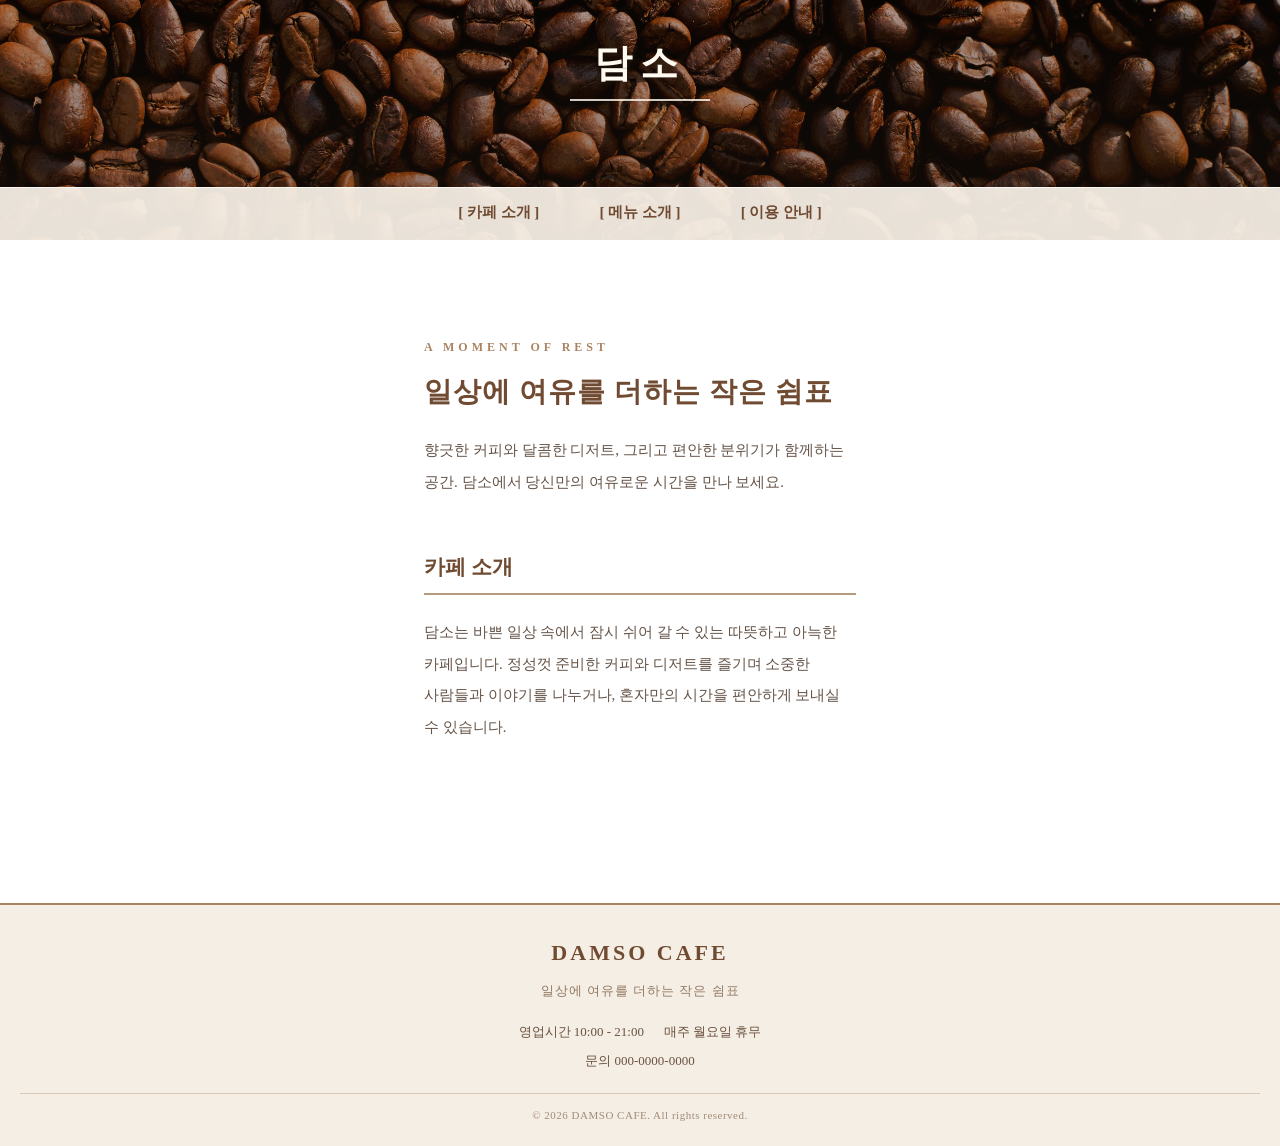
<file: index.html>
<!DOCTYPE html>
<html lang="en">

<head>
    <meta charset="UTF-8">
    <meta name="viewport" content="width=device-width, initial-scale=1.0">
    <title>담소카페</title>
    <style>
        * {
            padding: 0;
            margin: 0;
            box-sizing: border-box;
        }


        /* 상단 전체 */
        header {
            width: 100%;
            height: 240px;
            box-sizing: border-box;

            background-color: #8b725c;
            background-image:
                linear-gradient(to bottom,
                    rgba(48, 32, 20, 0.15),
                    rgba(48, 32, 20, 0.35)),
                url("img/coffee.jpg");
            background-size: cover;
            background-position: center;

            display: flex;
            flex-direction: column;
            justify-content: space-between;

            overflow: hidden;
        }

        /* 카페 이름 */
        #title {
            color: #fffaf0;
            text-align: center;
            text-shadow: 2px 2px 5px rgba(50, 30, 15, 0.55);
        }

        #title h1 {
            display: inline-block;
            margin: 28px 20px 16px;
            padding: 10px 24px;

            font-size: 38px;
            letter-spacing: 8px;
            font-weight: bold;

            border-bottom: 2px solid rgba(255, 250, 240, 0.8);
        }

        /* 하단 메뉴 바 */
        #nav {
            width: 100%;
            box-sizing: border-box;
            padding: 0 20px;

            background-color: rgba(250, 244, 234, 0.92);
            border-top: 1px solid rgba(255, 255, 255, 0.7);
        }

        /* 메뉴 목록 */
        #nav ul {
            display: flex;
            justify-content: center;
            align-items: center;
            gap: 50px;

            width: 100%;
            margin: 0;
            padding: 0;

            list-style: none;
            flex-wrap: nowrap;
        }

        /* 메뉴 항목 */
        #nav ul li {
            display: block;
            padding: 15px 5px;

            color: #704b32;
            font-size: 15px;
            font-weight: bold;
            white-space: nowrap;

            border-bottom: 3px solid transparent;
            cursor: pointer;

            transition:
                color 0.2s ease,
                border-color 0.2s ease;
        }

        section {
            padding: 50px 400px;
        }

        /* 메뉴 제목 */
        section h3 {
            margin: 36px 0 16px;
            padding: 8px 0;

            color: #704b32;
            font-size: 22px;
            font-weight: bold;
            letter-spacing: 1px;

            border-bottom: 2px solid #a98462;
        }

        /* 메뉴 이미지와 소개글 배치 */
        .box {
            width: 100%;
            display: grid;
            grid-template-columns: 220px minmax(0, 1fr);
            gap: 24px;
            align-items: start;

            box-sizing: border-box;
        }

        /* 메뉴 이미지 */
        .box img {
            display: block;
            width: 100%;
            height: 220px;

            object-fit: cover;
            border: 1px solid #c7b29a;
            box-sizing: border-box;
        }

        /* 메뉴 소개글 */
        .box p {
            margin: 0;
            padding: 0;

            color: #514237;
            font-size: 15px;
            line-height: 2;
            word-break: keep-all;
            overflow-wrap: break-word;
        }

        /* 메뉴 사이 여백 */
        .box+h3 {
            margin-top: 42px;
        }

        /* 하단 푸터 */
        .cafe-footer {
            width: 100%;
            margin-top: 60px;
            padding: 28px 20px 20px;
            box-sizing: border-box;

            text-align: center;
            color: #6b5140;
            background-color: #f5eee4;

            border-top: 2px solid #a98462;
            font-size: 13px;
            line-height: 1.8;
        }

        /* 카페 이름 */
        .cafe-footer .footer-title {
            color: #704b32;
            font-family: Georgia, serif;
            font-size: 22px;
            font-weight: bold;
            letter-spacing: 3px;
        }

        /* 짧은 소개 문구 */
        .cafe-footer .footer-copy {
            margin: 6px 0 18px;
            color: #927963;
            font-size: 13px;
            letter-spacing: 1px;
        }

        /* 영업 정보 */
        .cafe-footer .footer-info {
            display: flex;
            justify-content: center;
            flex-wrap: wrap;
            gap: 6px 20px;

            margin-bottom: 6px;
        }

        /* 연락처 */
        .cafe-footer .footer-contact {
            margin-top: 4px;
            color: #6b5140;
        }

        /* 저작권 */
        .cafe-footer .footer-copyright {
            margin: 20px 0 0;
            padding-top: 12px;

            border-top: 1px solid #d8c8b5;
            color: #a18c78;
            font-size: 11px;
            letter-spacing: 0.5px;
        }

        /* 기본 소개 영역 */
        #basic {
            width: 90%;
            max-width: 900px;
            margin: 0 auto;
            padding: 50px 0;

            color: #514237;
            box-sizing: border-box;
        }

        /* 영문 소제목 */
        #basic .sub-title {
            margin: 0 0 16px;

            color: #a98462;
            font-size: 12px;
            font-weight: bold;
            letter-spacing: 4px;
        }

        /* 메인 제목 */
        #basic h2:first-of-type {
            margin: 0 0 22px;

            color: #704b32;
            font-size: 28px;
            line-height: 1.5;
            letter-spacing: 1px;
        }

        /* 소개 문단 */
        #basic p:not(.sub-title) {
            margin: 0;

            color: #655448;
            font-size: 15px;
            line-height: 2.1;
            word-break: keep-all;
        }

        /* 카페 소개 제목 */
        #basic h2:nth-of-type(2) {
            margin: 55px 0 22px;
            padding-bottom: 12px;

            color: #704b32;
            font-size: 21px;

            border-bottom: 2px solid #b69a7c;
        }
    </style>
</head>

<body>
    <header>
        <div id="title">
            <h1>담소</h1>
        </div>
        <div id="nav">
            <ul>
                <li id="category1">[ 카페 소개 ]</li>
                <li id="category2">[ 메뉴 소개 ]</li>
                <li id="category3">[ 이용 안내 ]</li>
            </ul>
        </div>
    </header>
    <section>
        <div id="demo">
            <div id="basic">
                <p class="sub-title">A MOMENT OF REST</p>
                <h2>일상에 여유를 더하는 작은 쉼표</h2>
                <p>
                    향긋한 커피와 달콤한 디저트,
                    그리고 편안한 분위기가 함께하는 공간.
                    담소에서 당신만의 여유로운 시간을 만나 보세요.
                </p>
                <h2>카페 소개</h2>
                <p>
                    담소는 바쁜 일상 속에서 잠시 쉬어 갈 수 있는
                    따뜻하고 아늑한 카페입니다.
                    정성껏 준비한 커피와 디저트를 즐기며
                    소중한 사람들과 이야기를 나누거나,
                    혼자만의 시간을 편안하게 보내실 수 있습니다.
                </p>
            </div>
        </div>
    </section>
    <footer class="cafe-footer">
        <div class="footer-title">DAMSO CAFE</div>

        <p class="footer-copy">
            일상에 여유를 더하는 작은 쉼표
        </p>

        <div class="footer-info">
            <span>영업시간 10:00 - 21:00</span>
            <span>매주 월요일 휴무</span>
        </div>

        <div class="footer-contact">
            문의 000-0000-0000
        </div>

        <p class="footer-copyright">
            © 2026 DAMSO CAFE. All rights reserved.
        </p>
    </footer>

    <script>
        const category1 = document.getElementById("category1");
        const category2 = document.getElementById("category2");
        const category3 = document.getElementById("category3");
        const demo = document.getElementById("demo");

        category1.addEventListener("click", function () {

            //서버통신
            const xhttp = new XMLHttpRequest();
            xhttp.open("GET", "category1.txt");
            xhttp.onload = function () {
                demo.innerHTML = xhttp.responseText;
            }
            xhttp.send();

        });

        category2.addEventListener("click", function () {

            //서버통신
            const xhttp = new XMLHttpRequest();
            xhttp.open("GET", "category2.txt");
            xhttp.onload = function () {
                demo.innerHTML = xhttp.responseText;
            }
            xhttp.send();

        });

        category3.addEventListener("click", function () {

            //서버통신
            const xhttp = new XMLHttpRequest();
            xhttp.open("GET", "category3.txt");
            xhttp.onload = function () {
                console.log(xhttp.response);
                demo.innerHTML = xhttp.response;
            }
            xhttp.send();

        });


    </script>
</body>

</html>
</file>
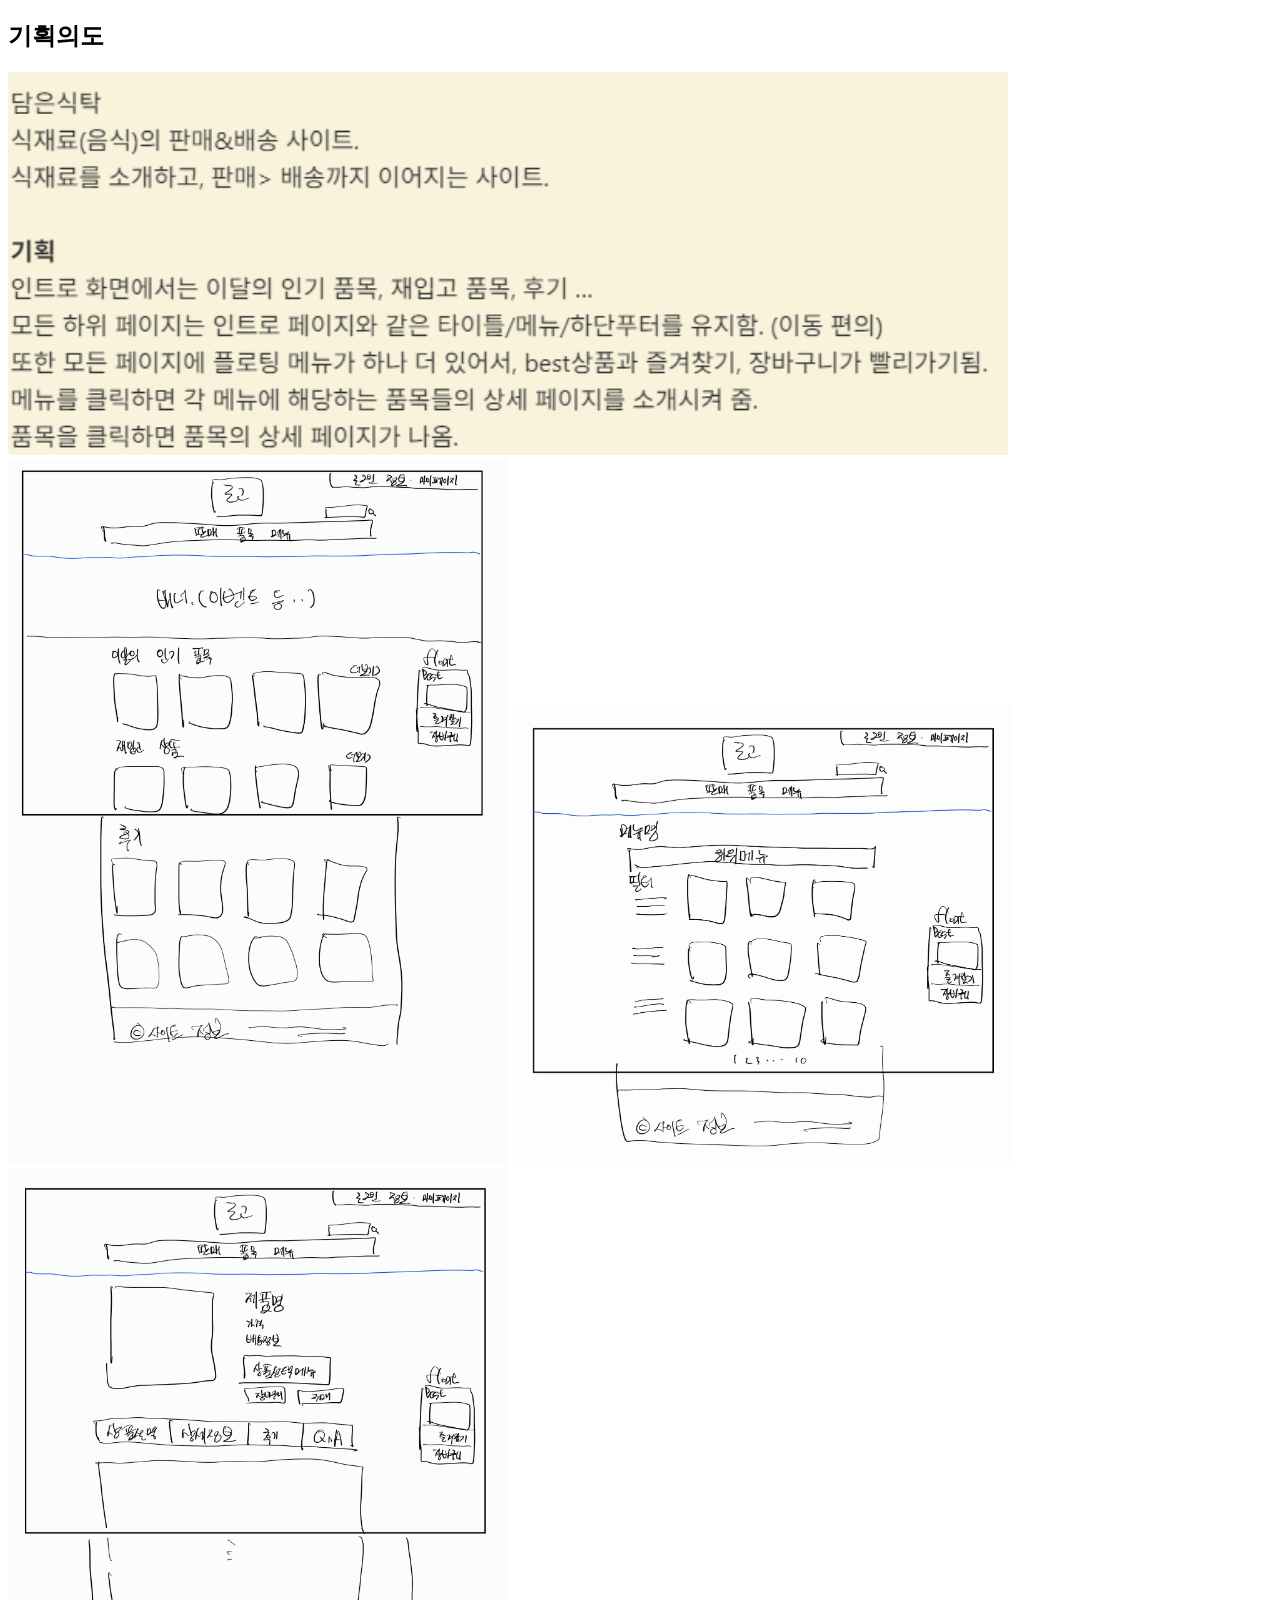
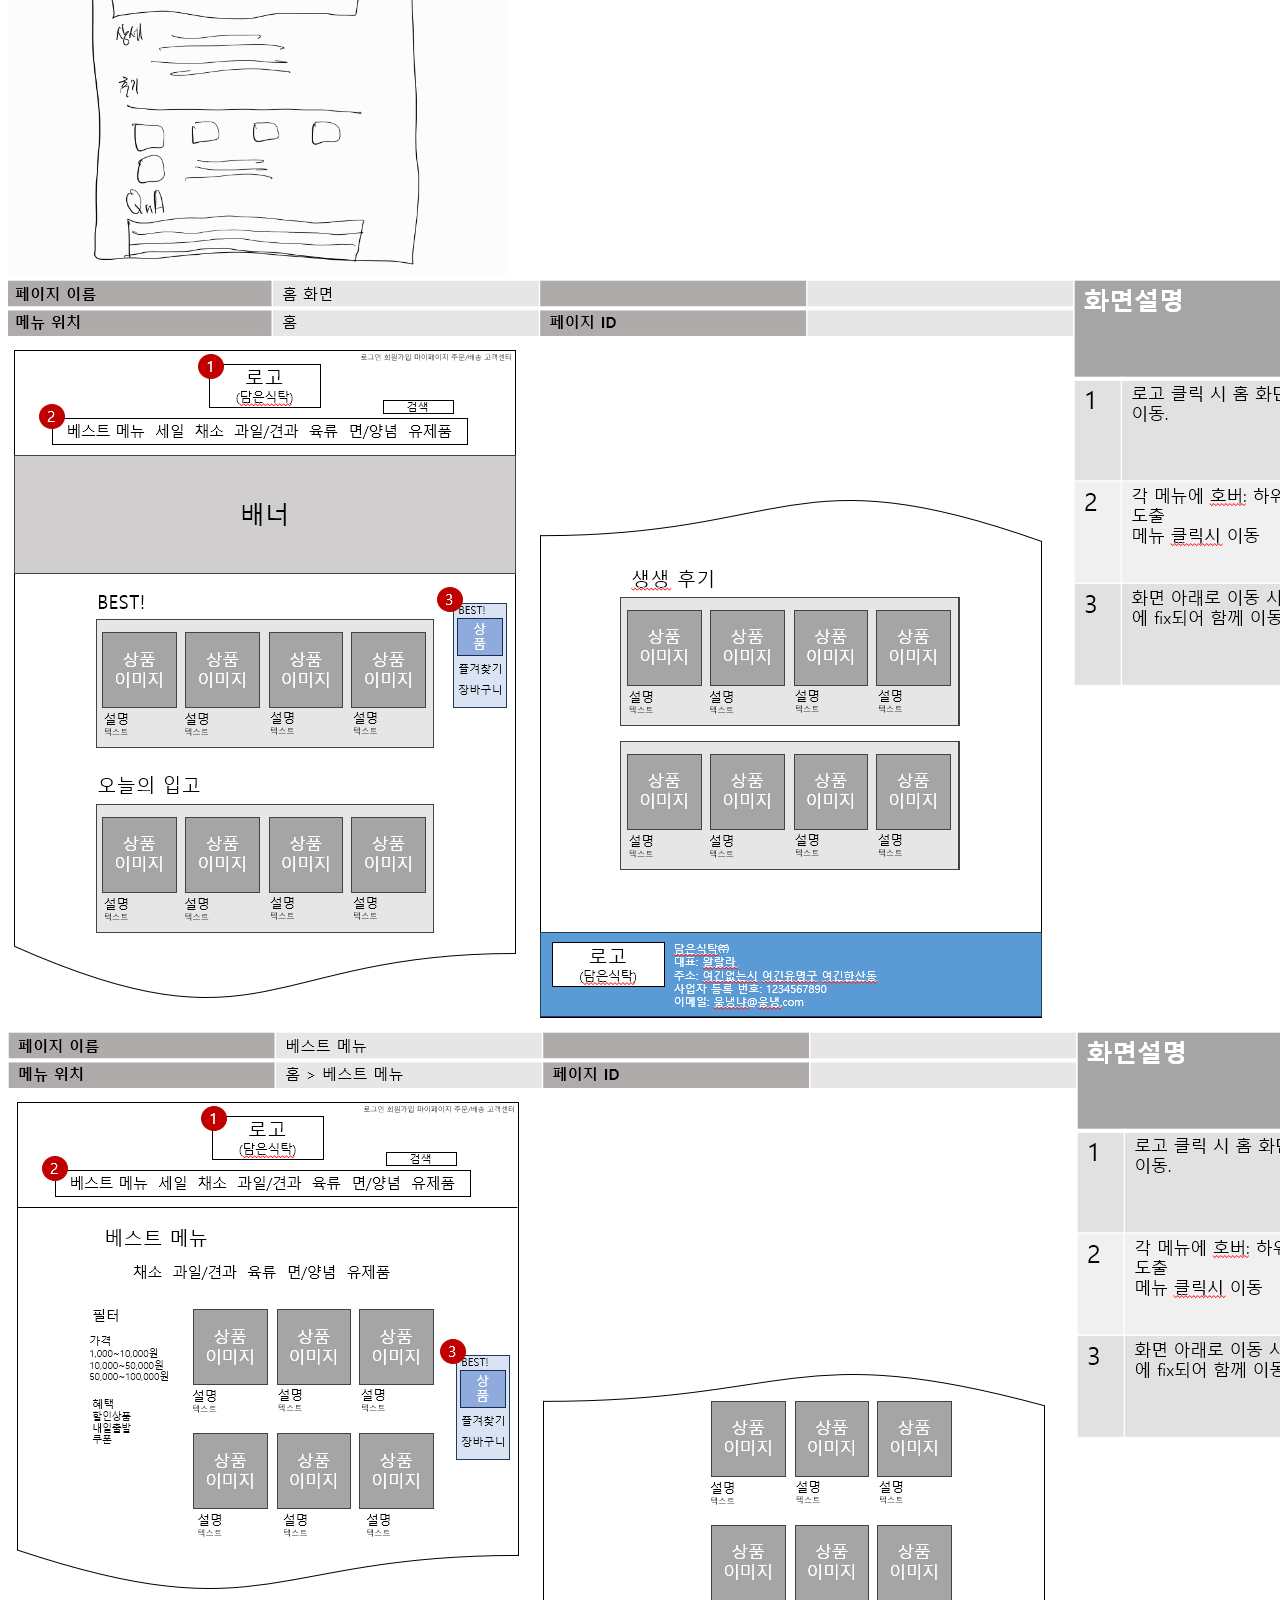
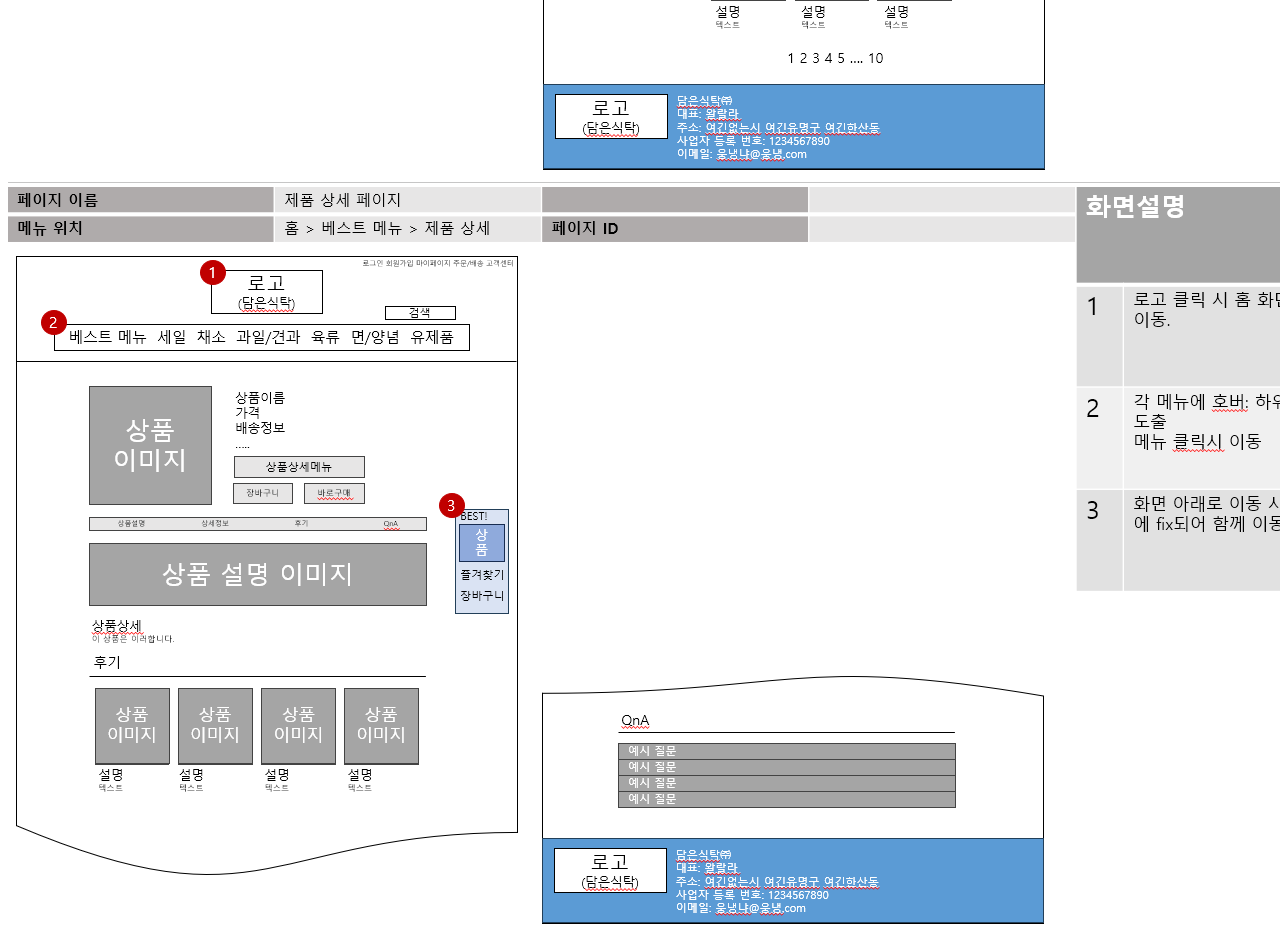
<file: output.html>
<!DOCTYPE html>
<html lang="en">

<head>
    <meta charset="UTF-8">
    <meta name="viewport" content="width=device-width, initial-scale=1.0">
    <title>기획의도</title>
</head>

<body>
    <h2>기획의도</h2>
    <img src="img/info1.png" style="width: 1000px;"><br>
    <img src="img/info2.jpg" style="width: 500px;">
    <img src="img/info3.png" style="width: 500px;">
    <img src="img/info4.jpg" style="width: 500px;"><br>
    <img src="img/info5.png">
    <img src="img/info6.png">
    <img src="img/info7.png">
</body>

</html>
</file>
